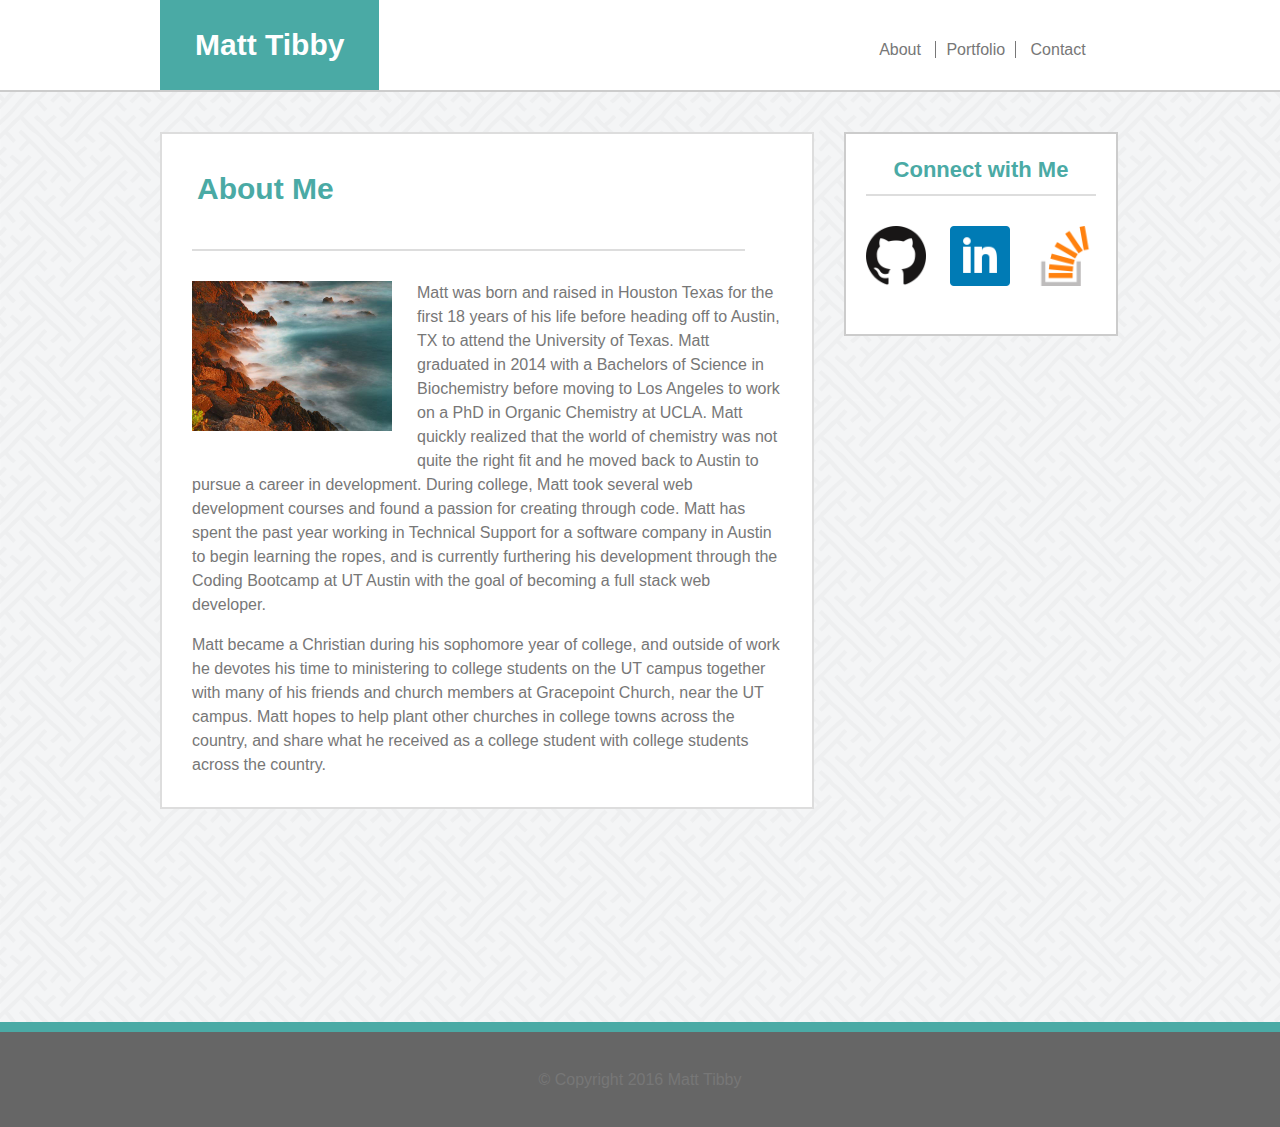
<file: index.html>
<!DOCTYPE html>
<html>
<head>
	<title>About Me</title>
	<link rel="stylesheet" type="text/css" href="assets/css/reset.css">
	<link rel="stylesheet" type="text/css" href="assets/css/style.css">
</head>
<body>

<!-- Top bar of website; my name & links -->
<header id="mainheader">
	<div id="headercontainer">
		<h1 id="myname">Matt Tibby</h1>
		<nav>
			<a href="./index.html">About</a>
			<a id="middlelink" href="./portfolio.html">Portfolio</a>
			<a href="./contact.html">Contact</a>
		</nav>
	</div>
</header>

<!-- About me paragraph -->
<div class="container">
	<div id="mainsection">
		<header>
			<h2>About Me</h2>
		</header>
		<div id="mainbreak"></div>
		<div id="mainwrapper">
			<img src="./assets/images/placeholder.jpg" alt="Picture of Matt Tibby">
			<!-- <p>
				Lorem ipsum dolor sit amet, eu quodsi labitur his, his tacimates explicari repudiare id. An mei diam essent officiis. Ut duo alii laudem efficiantur, soluta recusabo lobortis ea duo. At mea sale autem disputationi, unum sapientem abhorreant ex duo. Elit animal adolescens an eam, id cum mazim vituperata, quaestio repudiare per ne. Lorem ipsum dolor sit amet, ne aeterno graecis pro, rebum dictas eirmod eum ut. Congue facilisi elaboraret ex eum. In summo vocibus vim, ea sit eius natum aliquid. Omnes aliquip mnesarchum mea ad, nisl diceret vituperatoribus id vim. Ut his rebum scripta ullamcorper. Mea scripta eloquentiam no. Ad his posse noster. Lorem ipsum dolor sit amet, ne aeterno graecis pro, rebum dictas eirmod eum ut. Congue facilisi elaboraret ex eum. In summo vocibus vim, ea sit eius natum aliquid. Omnes aliquip mnesarchum mea ad, nisl diceret vituperatoribus id vim. Ut his rebum scripta ullamcorper. Mea scripta eloquentiam no. Ad his posse noster. 
			</p> -->
			<p>
				Matt was born and raised in Houston Texas for the first 18 years of his life before heading off to Austin, TX to attend the University of Texas. Matt graduated in 2014 with a Bachelors of Science in Biochemistry before moving to Los Angeles to work on a PhD in Organic Chemistry at UCLA. Matt quickly realized that the world of chemistry was not quite the right fit and he moved back to Austin to pursue a career in development. During college, Matt took several web development courses and found a passion for creating through code. Matt has spent the past year working in Technical Support for a software company in Austin to begin learning the ropes, and is currently furthering his development through the Coding Bootcamp at UT Austin with the goal of becoming a full stack web developer.
			</p>
			<br>
			<!-- <p>
				Antiopam periculis an vim, et vel quis constituam, id his nihil congue. Graeci timeam nam te, eum no scaevola iracundia moderatius. Ut euismod quaerendum conclusionemque sit, no dolorum definiebas usu. Id option maiorum senserit mel. Lorem ipsum dolor sit amet, ne aeterno graecis pro, rebum dictas eirmod eum ut. Congue facilisi elaboraret ex eum. In summo vocibus vim, ea sit eius natum aliquid. Omnes aliquip mnesarchum mea ad, nisl diceret vituperatoribus id vim. Ut his rebum scripta ullamcorper. Mea scripta eloquentiam no. Ad his posse noster. Lorem ipsum dolor sit amet, ne aeterno graecis pro, rebum dictas eirmod eum ut. Congue facilisi elaboraret ex eum. In summo vocibus vim, ea sit eius natum aliquid. Omnes aliquip mnesarchum mea ad, nisl diceret vituperatoribus id vim. Ut his rebum scripta ullamcorper. Mea scripta eloquentiam no. Ad his posse noster. 
			</p> -->
			<p>
				Matt became a Christian during his sophomore year of college, and outside of work he devotes his time to ministering to college students on the UT campus together with many of his friends and church members at Gracepoint Church, near the UT campus. Matt hopes to help plant other churches in college towns across the country, and share what he received as a college student with college students across the country.
			</p>
		</div>
	</div>

	<!-- Connect with me section -->
	<div id="connect">
		<header>
			<h4 ID="connectHead">Connect with Me</h4>
		</header>
		<div id="connectbreak"></div>
		<!-- Three social media links with icons -->
		<div id="iconwrap">
			<a href="https://github.com/MTibby92" target="_blank"><img src="./assets/images/githublogo.png" alt="Github Logo Link"></a>
			<a href="https://www.linkedin.com/in/matthew-tibby-363290b9" target="_blank"><img id="middleimage" src="./assets/images/linkedinlogo.png" alt="LinkedIn Logo Link"></a>
			<a href="http://stackoverflow.com/users/6636413/mtibby92" target="_blank"><img src="./assets/images/stackoverflowlogo.png" alt="Stack Overflow Logo Link"></a>
		</div>
	</div>

	<div id="push"></div>

</div>

<!-- Footer for the site -->
<footer class="footer">
	<p>&copy; Copyright 2016 Matt Tibby</p>
</footer>

</body>
</html>
</file>
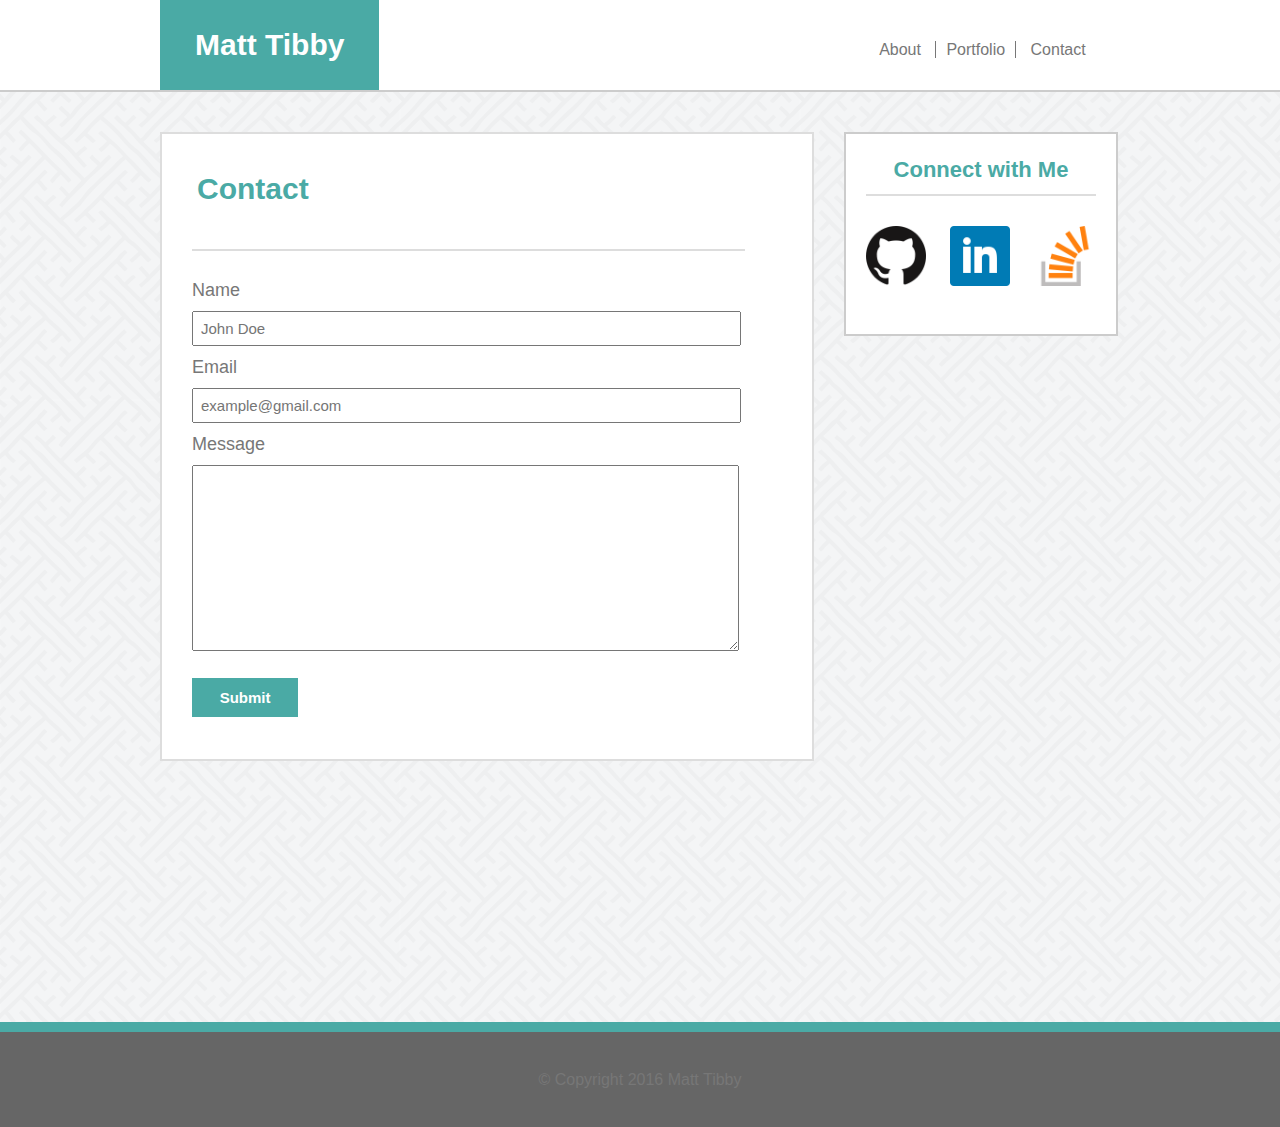
<file: contact.html>
<!DOCTYPE html>
<html>
<head>
	<title>Contact</title>
	<link rel="stylesheet" type="text/css" href="assets/css/reset.css">
	<link rel="stylesheet" type="text/css" href="assets/css/style.css">
</head>
<body>

<!-- Top bar of website; my name & links -->
<header id="mainheader">
	<div id="headercontainer">
		<h1 id="myname">Matt Tibby</h1>
		<nav>
			<a href="./home.html">About</a>
			<a id="middlelink" href="./portfolio.html">Portfolio</a>
			<a href="./contact.html">Contact</a>
		</nav>
	</div>
</header>

<!-- Contact section -->
<div class="container">

	<form id="mainsection">
		<header>
			<h2>Contact</h2>
		</header>
		<div id="mainbreak"></div>
		<div id="mainwrapper">
			<span>Name</span> <br>
			<input type="text" name="name" placeholder="John Doe"><br>
			<span>Email</span> <br>
			<input type="email" name="email" placeholder="example@gmail.com"><br>
			<span>Message</span> <br>
			<textarea rows="10" cols="40" name="message"></textarea><br>
			<input id="submitbutton" type="submit" value="Submit">
		</div>
	</form>

	<!-- Connect with me section -->
	<div id="connect">
		<header>
			<h4 ID="connectHead">Connect with Me</h4>
		</header>
		<div id="connectbreak"></div>
		<!-- Three social media links with icons -->
		<div id="iconwrap">
			<a href="https://github.com/MTibby92" target="_blank"><img src="./assets/images/githublogo.png" alt="Github Logo Link"></a>
			<a href="https://www.linkedin.com/in/matthew-tibby-363290b9" target="_blank"><img id="middleimage" src="./assets/images/linkedinlogo.png" alt="LinkedIn Logo Link"></a>
			<a href="http://stackoverflow.com/users/6636413/mtibby92" target="_blank"><img src="./assets/images/stackoverflowlogo.png" alt="Stack Overflow Logo Link"></a>
		</div>
	</div>

	<div id="push"></div>

</div>

<!-- Footer for the site -->
<footer class="footer">
	<p>&copy; Copyright 2016 Matt Tibby</p>
</footer>

</body>
</html>
</file>
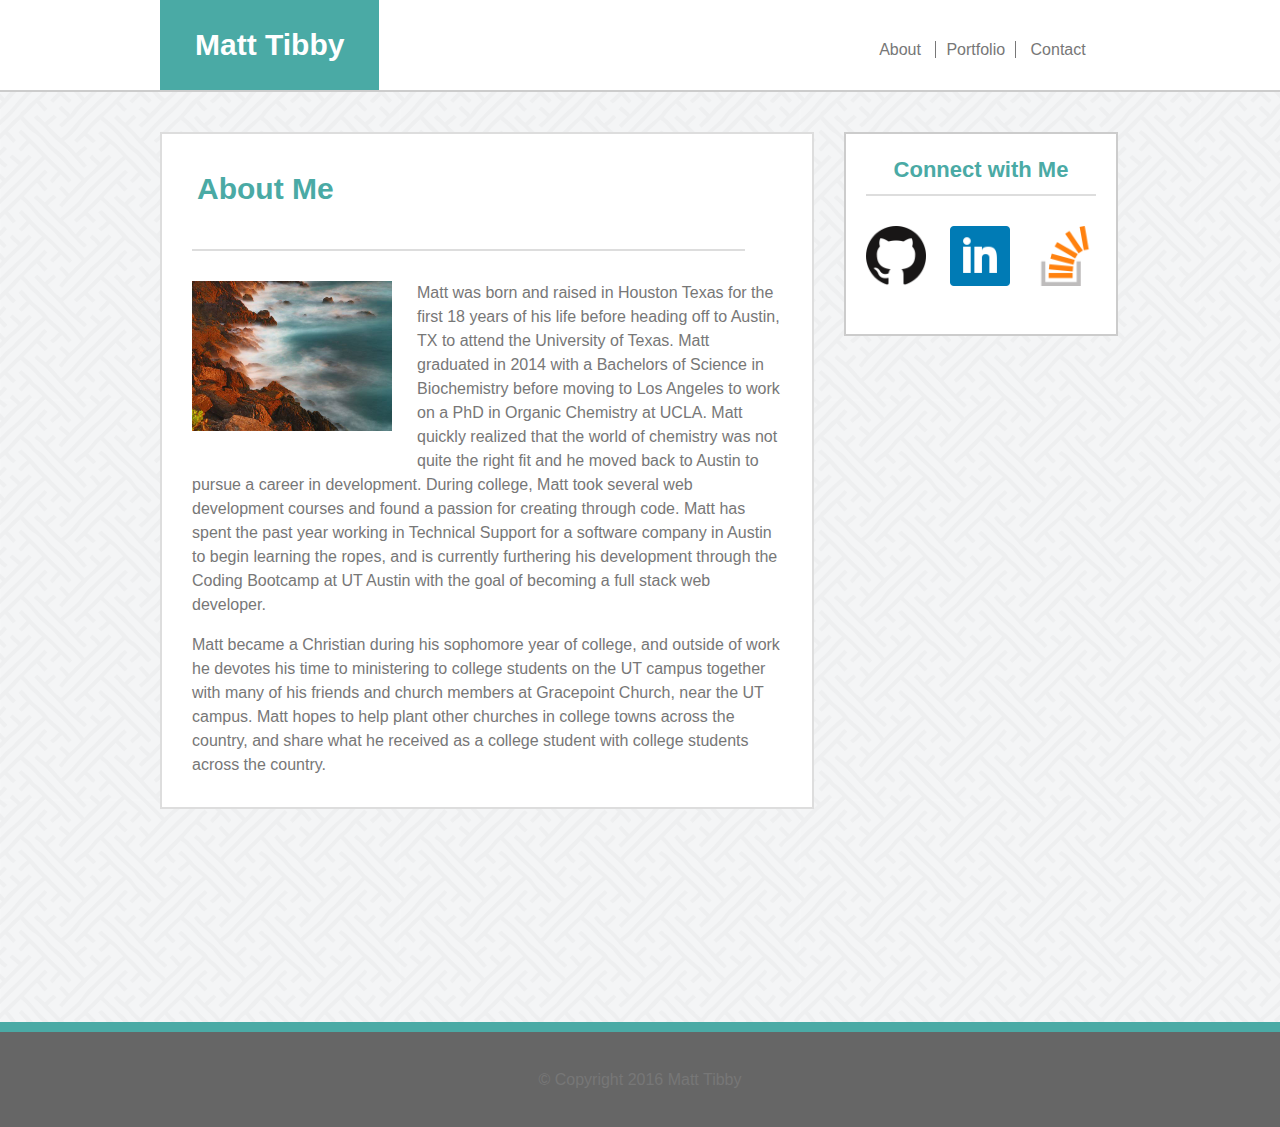
<file: home.html>
<!DOCTYPE html>
<html>
<head>
	<title>About Me</title>
	<link rel="stylesheet" type="text/css" href="assets/css/reset.css">
	<link rel="stylesheet" type="text/css" href="assets/css/style.css">
</head>
<body>

<!-- Top bar of website; my name & links -->
<header id="mainheader">
	<div id="headercontainer">
		<h1 id="myname">Matt Tibby</h1>
		<nav>
			<a href="./home.html">About</a>
			<a id="middlelink" href="./portfolio.html">Portfolio</a>
			<a href="./contact.html">Contact</a>
		</nav>
	</div>
</header>

<!-- About me paragraph -->
<div class="container">
	<div id="mainsection">
		<header>
			<h2>About Me</h2>
		</header>
		<div id="mainbreak"></div>
		<div id="mainwrapper">
			<img src="./assets/images/placeholder.jpg" alt="Picture of Matt Tibby">
			<!-- <p>
				Lorem ipsum dolor sit amet, eu quodsi labitur his, his tacimates explicari repudiare id. An mei diam essent officiis. Ut duo alii laudem efficiantur, soluta recusabo lobortis ea duo. At mea sale autem disputationi, unum sapientem abhorreant ex duo. Elit animal adolescens an eam, id cum mazim vituperata, quaestio repudiare per ne. Lorem ipsum dolor sit amet, ne aeterno graecis pro, rebum dictas eirmod eum ut. Congue facilisi elaboraret ex eum. In summo vocibus vim, ea sit eius natum aliquid. Omnes aliquip mnesarchum mea ad, nisl diceret vituperatoribus id vim. Ut his rebum scripta ullamcorper. Mea scripta eloquentiam no. Ad his posse noster. Lorem ipsum dolor sit amet, ne aeterno graecis pro, rebum dictas eirmod eum ut. Congue facilisi elaboraret ex eum. In summo vocibus vim, ea sit eius natum aliquid. Omnes aliquip mnesarchum mea ad, nisl diceret vituperatoribus id vim. Ut his rebum scripta ullamcorper. Mea scripta eloquentiam no. Ad his posse noster. 
			</p> -->
			<p>
				Matt was born and raised in Houston Texas for the first 18 years of his life before heading off to Austin, TX to attend the University of Texas. Matt graduated in 2014 with a Bachelors of Science in Biochemistry before moving to Los Angeles to work on a PhD in Organic Chemistry at UCLA. Matt quickly realized that the world of chemistry was not quite the right fit and he moved back to Austin to pursue a career in development. During college, Matt took several web development courses and found a passion for creating through code. Matt has spent the past year working in Technical Support for a software company in Austin to begin learning the ropes, and is currently furthering his development through the Coding Bootcamp at UT Austin with the goal of becoming a full stack web developer.
			</p>
			<br>
			<!-- <p>
				Antiopam periculis an vim, et vel quis constituam, id his nihil congue. Graeci timeam nam te, eum no scaevola iracundia moderatius. Ut euismod quaerendum conclusionemque sit, no dolorum definiebas usu. Id option maiorum senserit mel. Lorem ipsum dolor sit amet, ne aeterno graecis pro, rebum dictas eirmod eum ut. Congue facilisi elaboraret ex eum. In summo vocibus vim, ea sit eius natum aliquid. Omnes aliquip mnesarchum mea ad, nisl diceret vituperatoribus id vim. Ut his rebum scripta ullamcorper. Mea scripta eloquentiam no. Ad his posse noster. Lorem ipsum dolor sit amet, ne aeterno graecis pro, rebum dictas eirmod eum ut. Congue facilisi elaboraret ex eum. In summo vocibus vim, ea sit eius natum aliquid. Omnes aliquip mnesarchum mea ad, nisl diceret vituperatoribus id vim. Ut his rebum scripta ullamcorper. Mea scripta eloquentiam no. Ad his posse noster. 
			</p> -->
			<p>
				Matt became a Christian during his sophomore year of college, and outside of work he devotes his time to ministering to college students on the UT campus together with many of his friends and church members at Gracepoint Church, near the UT campus. Matt hopes to help plant other churches in college towns across the country, and share what he received as a college student with college students across the country.
			</p>
		</div>
	</div>

	<!-- Connect with me section -->
	<div id="connect">
		<header>
			<h4 ID="connectHead">Connect with Me</h4>
		</header>
		<div id="connectbreak"></div>
		<!-- Three social media links with icons -->
		<div id="iconwrap">
			<a href="https://github.com/MTibby92" target="_blank"><img src="./assets/images/githublogo.png" alt="Github Logo Link"></a>
			<a href="https://www.linkedin.com/in/matthew-tibby-363290b9" target="_blank"><img id="middleimage" src="./assets/images/linkedinlogo.png" alt="LinkedIn Logo Link"></a>
			<a href="http://stackoverflow.com/users/6636413/mtibby92" target="_blank"><img src="./assets/images/stackoverflowlogo.png" alt="Stack Overflow Logo Link"></a>
		</div>
	</div>

	<div id="push"></div>

</div>

<!-- Footer for the site -->
<footer class="footer">
	<p>&copy; Copyright 2016 Matt Tibby</p>
</footer>

</body>
</html>
</file>
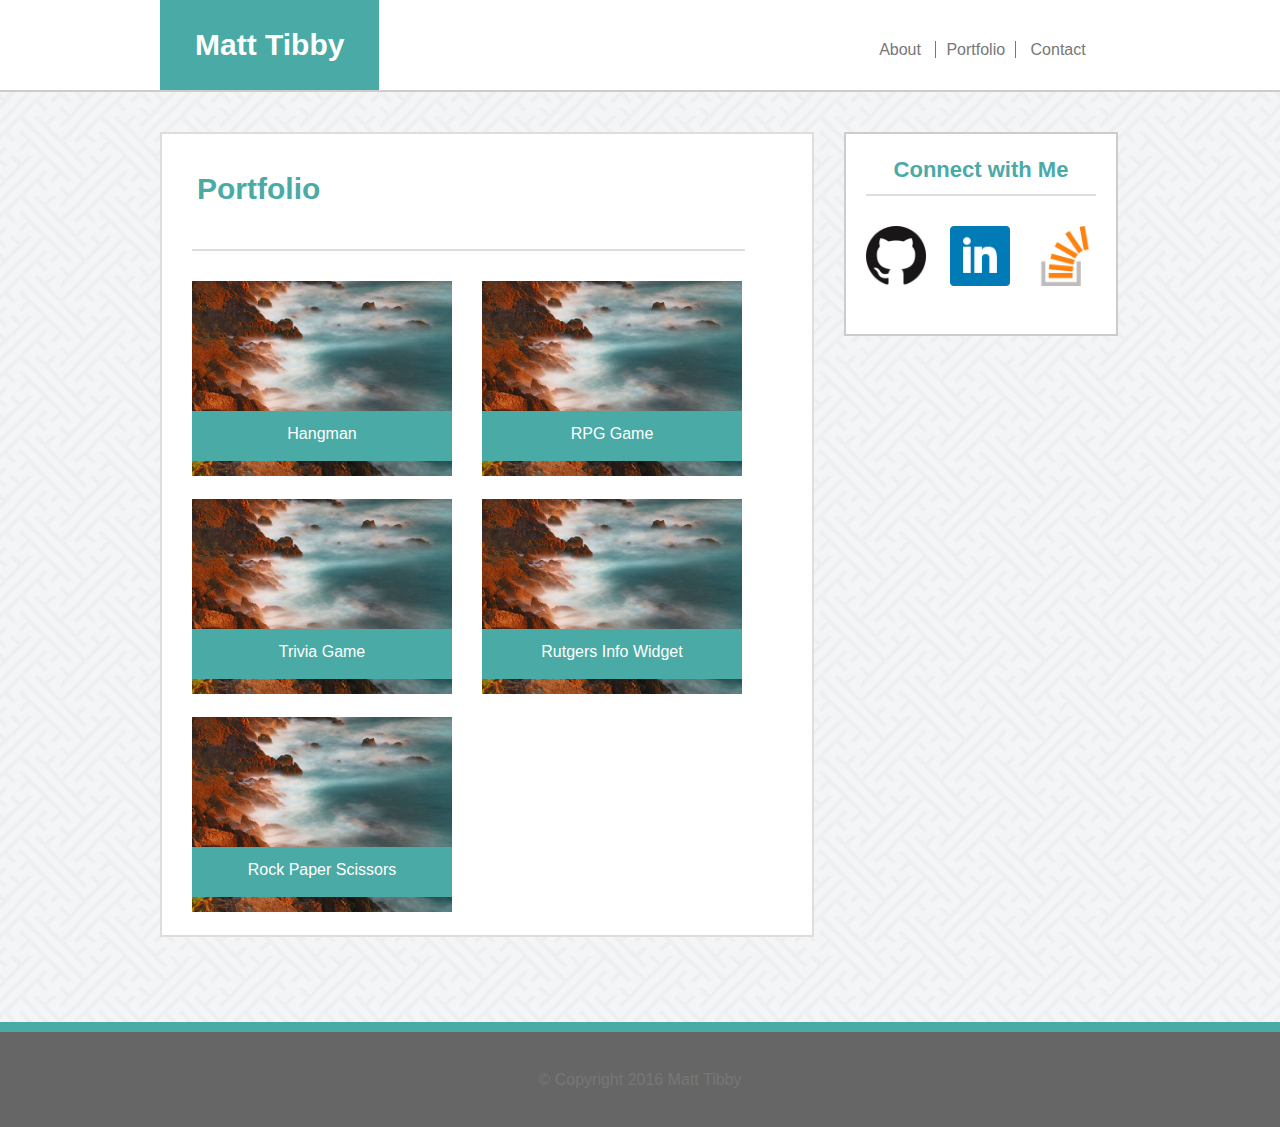
<file: portfolio.html>
<!DOCTYPE html>
<html>
<head>
	<title>Portfolio</title>
	<link rel="stylesheet" type="text/css" href="assets/css/reset.css">
	<link rel="stylesheet" type="text/css" href="assets/css/style.css">
</head>
<body>

<!-- Top bar of website; my name & links -->
<header id="mainheader">
	<div id="headercontainer">
		<h1 id="myname">Matt Tibby</h1>
		<nav>
			<a href="./home.html">About</a>
			<a id="middlelink" href="./portfolio.html">Portfolio</a>
			<a href="./contact.html">Contact</a>
		</nav>
	</div>
</header>

<!-- Portfolio section -->
<div class="container">

	<div id="mainsection">
		<header>
			<h2>Portfolio</h2>
		</header>
		<div id="mainbreak"></div>
		<div id="portfolio-mainwrapper">
			<div class="portfolio-image-wrapper">
				<div class="portfolio-image-label">
					<p class="portfolio-image-text">Hangman</p>
				</div>
				<a href="#"><img class="portfolio-image" src="assets/images/placeholder.jpg" alt="Link to portfolio project"></a>
			</div>
			<div class="portfolio-image-wrapper">
				<div class="portfolio-image-label">
					<p class="portfolio-image-text">RPG Game</p>
				</div>
				<a href="#"><img class="portfolio-image" src="assets/images/placeholder.jpg" alt="Link to portfolio project"></a>
			</div>
			<div class="portfolio-image-wrapper">
				<div class="portfolio-image-label">
					<p class="portfolio-image-text">Trivia Game</p>
				</div>
				<a href="#"><img class="portfolio-image" src="assets/images/placeholder.jpg" alt="Link to portfolio project"></a>
			</div>
			<div class="portfolio-image-wrapper">
				<div class="portfolio-image-label">
					<p class="portfolio-image-text">Rutgers Info Widget</p>
				</div>
				<a href="#"><img class="portfolio-image" src="assets/images/placeholder.jpg" alt="Link to portfolio project"></a>
			</div>
			<div class="portfolio-image-wrapper">
				<div class="portfolio-image-label">
					<p class="portfolio-image-text">Rock Paper Scissors</p>
				</div>
				<a href="#"><img class="portfolio-image" src="assets/images/placeholder.jpg" alt="Link to portfolio project"></a>
			</div>
		</div>	
	</div>
	<!-- Connect with me section -->
	<div id="connect">
		<header>
			<h4 ID="connectHead">Connect with Me</h4>
		</header>
		<div id="connectbreak"></div>
		<!-- Three social media links with icons -->
		<div id="iconwrap">
			<a href="https://github.com/MTibby92" target="_blank"><img src="./assets/images/githublogo.png" alt="Github Logo Link"></a>
			<a href="https://www.linkedin.com/in/matthew-tibby-363290b9" target="_blank"><img id="middleimage" src="./assets/images/linkedinlogo.png" alt="LinkedIn Logo Link"></a>
			<a href="http://stackoverflow.com/users/6636413/mtibby92" target="_blank"><img src="./assets/images/stackoverflowlogo.png" alt="Stack Overflow Logo Link"></a>
		</div>
	</div>

	<div id="push"></div>

</div>

<!-- Footer for the site -->
<footer class="footer">
	<p>&copy; Copyright 2016 Matt Tibby</p>
</footer>

</body>
</html>
</file>
<file: assets/css/style.css>
body {
	background-image: url("../images/sayagata-400px.png");
	color: #777777;
	font-family: 'Arial', 'Helvetica Neue', Helvetica, sans-serif;
}

/*Needed for stick footer*/
html, body {
	height: 100%;
	margin: 0;
}

/*Container for the header inside the "Header" tag*/
#headercontainer {
	width: 960px;
	margin: 0 auto;
}

/*Container for all content except the Header and Footer*/
.container {
	width: 960px;
	margin: 0 auto;
	/*margin-left: 10%;*/

	/*Sticky footer*/
	min-height: 100%;
	/*Needs adjustment depending on margins and padding (more negative brings up the page)*/
	margin-bottom: -50px;
}

/*Top Header including the name and nav bar*/
#mainheader {
	background-color: #ffffff;
	border-color: #cccccc;
	border-style: solid;
	border-left-width: 0px;
	border-right-width: 0px;
	border-bottom-width: 2px;
	border-top-width: 0px;
	margin-bottom: 40px;
	height: 90px;
}

/*Name box at the top of the page*/
#myname {
	background-color: #4aaaa5;
	color: white;
	display: inline-block;
	height: 90px;
	align-content: center;
	line-height: 90px;
	padding-left: 35px;
	padding-right: 35px;
	font-weight: bolder;
	margin-right: 431px;
	font-size: 30px;
}

/*Top Nav Bar*/
nav {
	display: inline-block;
	margin-left: 30px;
	width: 235px;
	padding-left: 20px;
	padding-right: 20px;
	text-align: center;
}

/*Middle link of the Nav Bar to add the horiztontal lines*/
#middlelink {
	border-left-style: solid;
	border-right-style: solid;
	border-width: 1px;
}

nav a {
	padding-left: 10px;
	padding-right: 10px;
}

nav a:link{
	color: #777777;
	text-decoration: none;
}

nav a:visited{
	color: #777777;
}

nav a:link{
	color: #777777;
	text-decoration: none;
}

nav a:hover{
	color: #4aaaa5;
	text-decoration: none;
}

header {
	background-color: white;
}

/*Header for the Main Content*/
h2 {
	color: #4aaaa5;
	font-weight: bolder;
	font-size: 30px;
	padding-top: 40px;
	padding-bottom: 45px;
	padding-left: 35px;
}

/*Wrapper for all the Main Content (About Me, Portfolio, Contact)*/
#mainsection {
	background-color: #ffffff;
	border-color: #dddddd;
	border-width: 2px;
	border-style: solid;
	width: 650px;
	float: left;
	/*overflow: auto;*/
}

/*Gray break line in the Main content window*/
#mainbreak {
	background-color: #dddddd;
	margin-left: 30px;
	margin-right: 30px;
	height: 2px;
	width: 85%;
	margin-bottom: 30px;
}

/*Main Content not including the Header or the break*/
#mainwrapper {
	padding-left: 30px;
	padding-right: 30px;
	padding-bottom: 30px; 
}

/*About Me profile image*/
#mainwrapper img {
	height: 150px;
	width: 200px;
	float: left;
	padding-right: 25px;
	padding-bottom: 20px;
}

/*About me paragraphs*/
#mainwrapper p {
	line-height: 1.5;
}


/*=============================PORTFOLIO Section ============================================*/


/*Portolio Main Content, not including header and break*/
#portfolio-mainwrapper {
	display: flex;
	flex-direction: row;
	flex-wrap: wrap;
}

/*Div surrounding each anchor and the image*/
.portfolio-image-wrapper {
	width: 40%;
	margin-bottom: 20px;
	margin-left: 30px;

}

/*image links on the Portfolio Page*/
.portfolio-image {
	width: 100%;
}

/*Div over the image with text*/
.portfolio-image-label {
	width: 260px;
    background-color: #4aaaa5;
    height: 50px;
    position: absolute;
    z-index: 100;
    margin-top: 130px;
    text-align: center;
}

/*Text in the div over image*/
.portfolio-image-text {
	margin-top: 15px;
	color: white;
}


/*==================================END PORTFOLIO Section===============================================*/

/*Field Names for Contact me Page*/
#mainwrapper span {
	margin-top: 3px;
	margin-bottom: 3px;
	font-size: 18px;
}

/*Input fields on Contact Page*/
#mainwrapper input {
	padding: 7px;
	margin-top: 12px;
	margin-bottom: 12px;
	width: 90%;
	font-size: 15px;
}

/*Paragraph Box on Contact Page*/
#mainwrapper textarea {
	padding: 7px;
	margin-top: 12px;
	margin-bottom: 12px;
	width: 90%;
	font-size: 15px;
}

/*Submit Button on Contact Page*/
#submitbutton {
	width: 18% !important;
	color: white;
	font-weight: bold;
	background-color: #4aaaa5;
	border-style: none;
	padding-top: 11px !important;
	padding-bottom: 11px !important;
	padding-left: 4px !important;
	padding-right: 4px !important;
}

/*Header for the Connect with Me Section*/
#connectHead {
	color: #4aaaa5;
	text-align: center;
	padding-top: 25px;
	/*padding-bottom: 25px;*/
	font-size: 22px;
	font-weight: bolder;
}

/*Creates the gray break line for Connect section*/
#connectbreak {
	background-color: #dddddd;
	margin-left: 20px;
	margin-right: 20px;
	height: 2px;
	width: 85%;
	margin-top: 12.5px;
	margin-bottom: 12.5px;
}

/*Connect with Me Container/Wrap*/
#connect {
	background-color: #ffffff;
	border-color: #cccccc;
	border-style: solid;
	border-width: 2px;
	width: 270px;
	float: left;
	margin-left: 30px;
	height: 200px;
}

/*div that surrounds all 3 icons in the Connect with Me Section*/
#iconwrap {
	margin-right: 20px;
	margin-left: 20px;
	margin-top: 30px;
	margin-bottom: 30px;
}

/*Styles the Icon links to be the right size in the Connect with Me Section*/
#connect img {
	height: 60px;
	width: 60px;
}

/*Middle Icon in the Connect with Me Section*/
#middleimage {
	padding-right: 20px;
	padding-left: 20px;
}


footer {
	background-color: #666666;
	float: left;
	clear: both;
	width: 100%;
	height: 95px;
	margin-top: 40px;
	border-top-width: 10px;
	border-top-color: #4aaaa5;
	border-top-style: solid;
}

footer p {
	text-align: center;
	line-height: 95px;
	/*color: white;*/
}

/*Needed for sticky footer*/
.footer .push {
	height: 155px;
}

h1 h2 h3 h4 {
	font-family: 'Georgia', Times, 'Times New Roman', serif;
}
</file>
